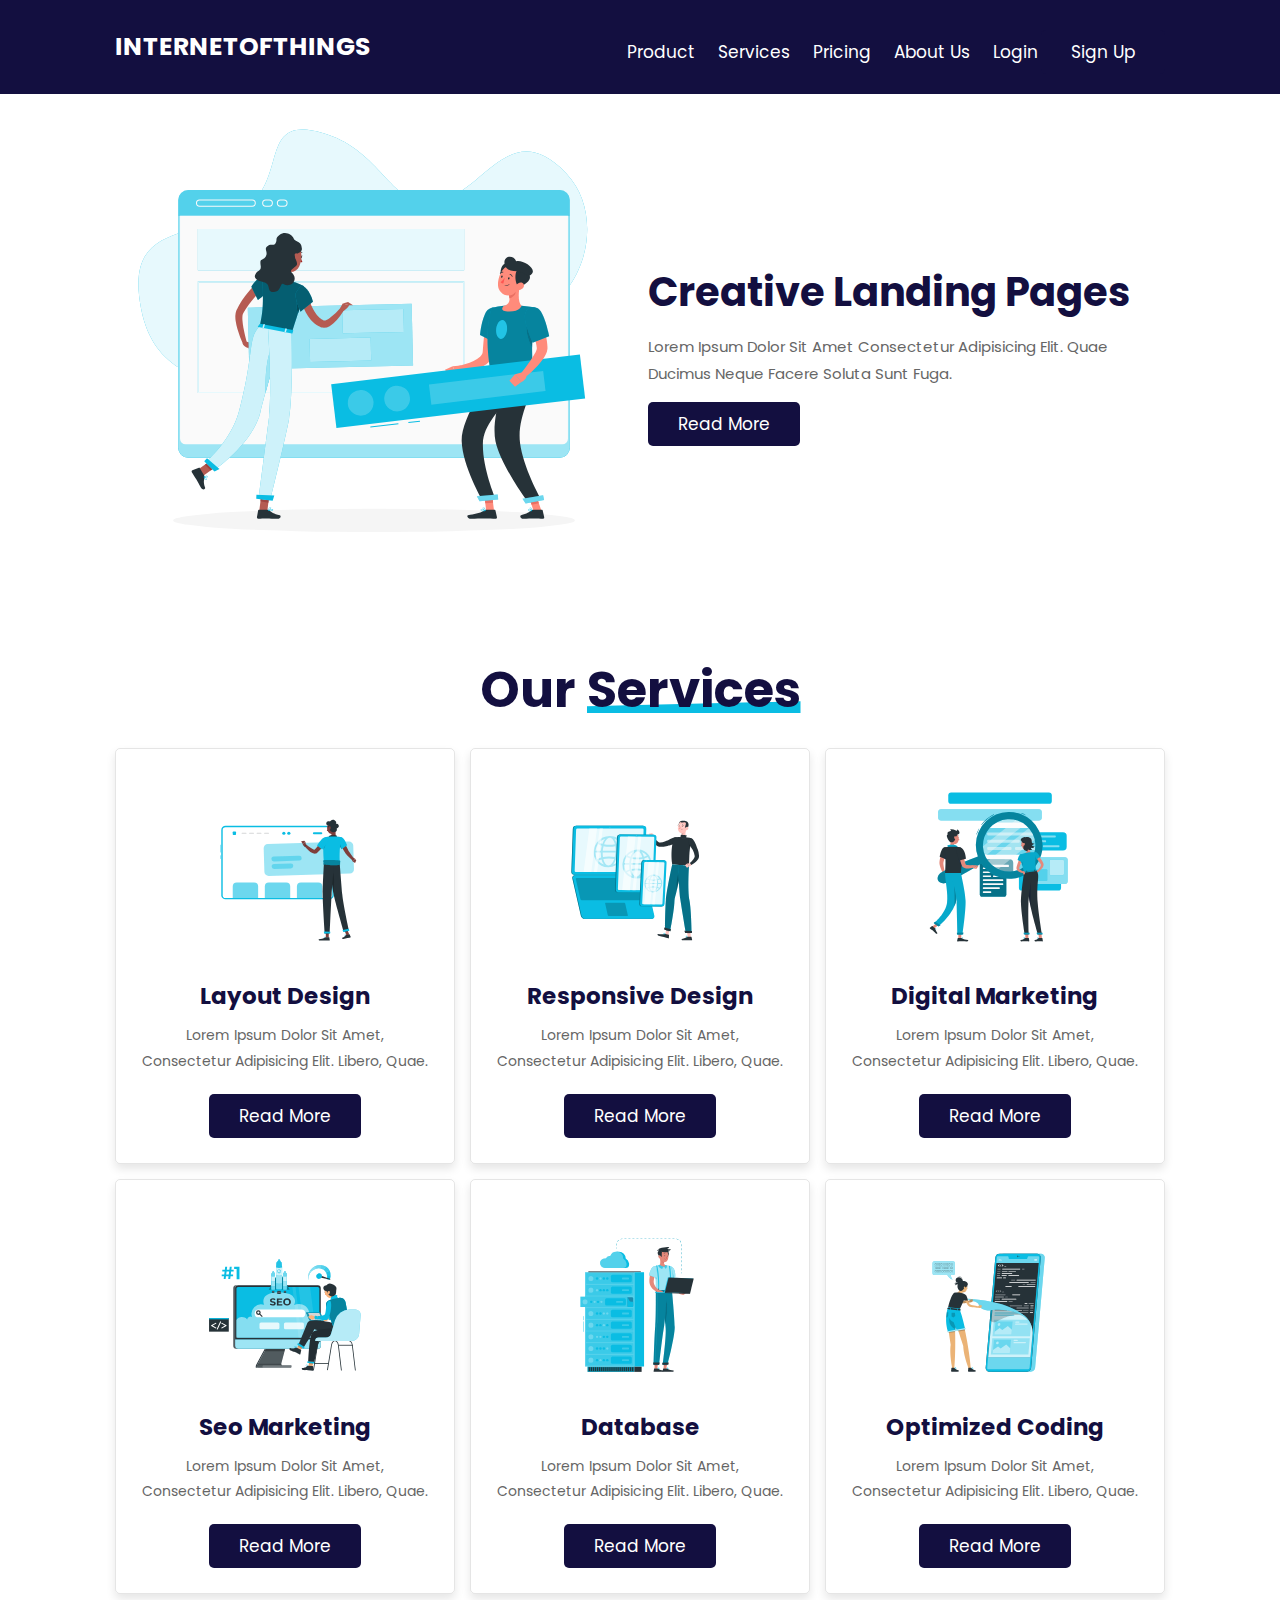
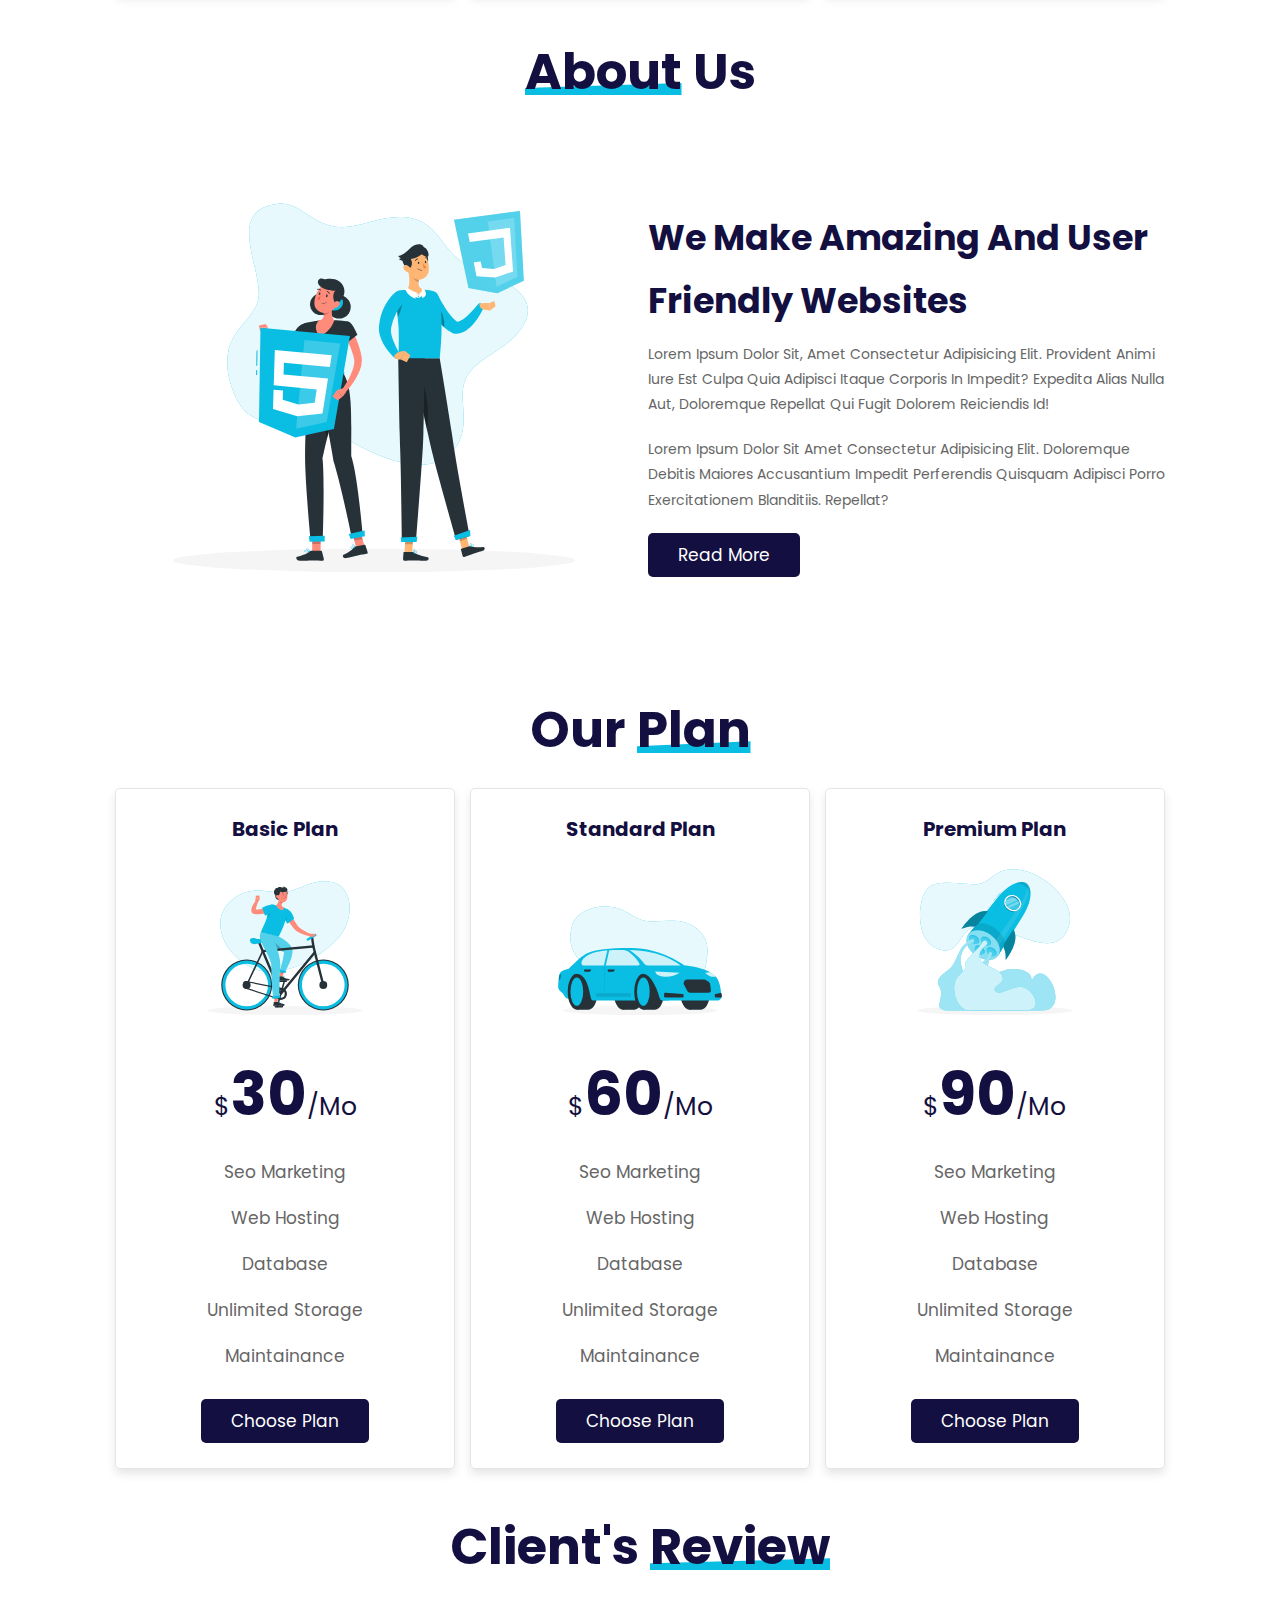
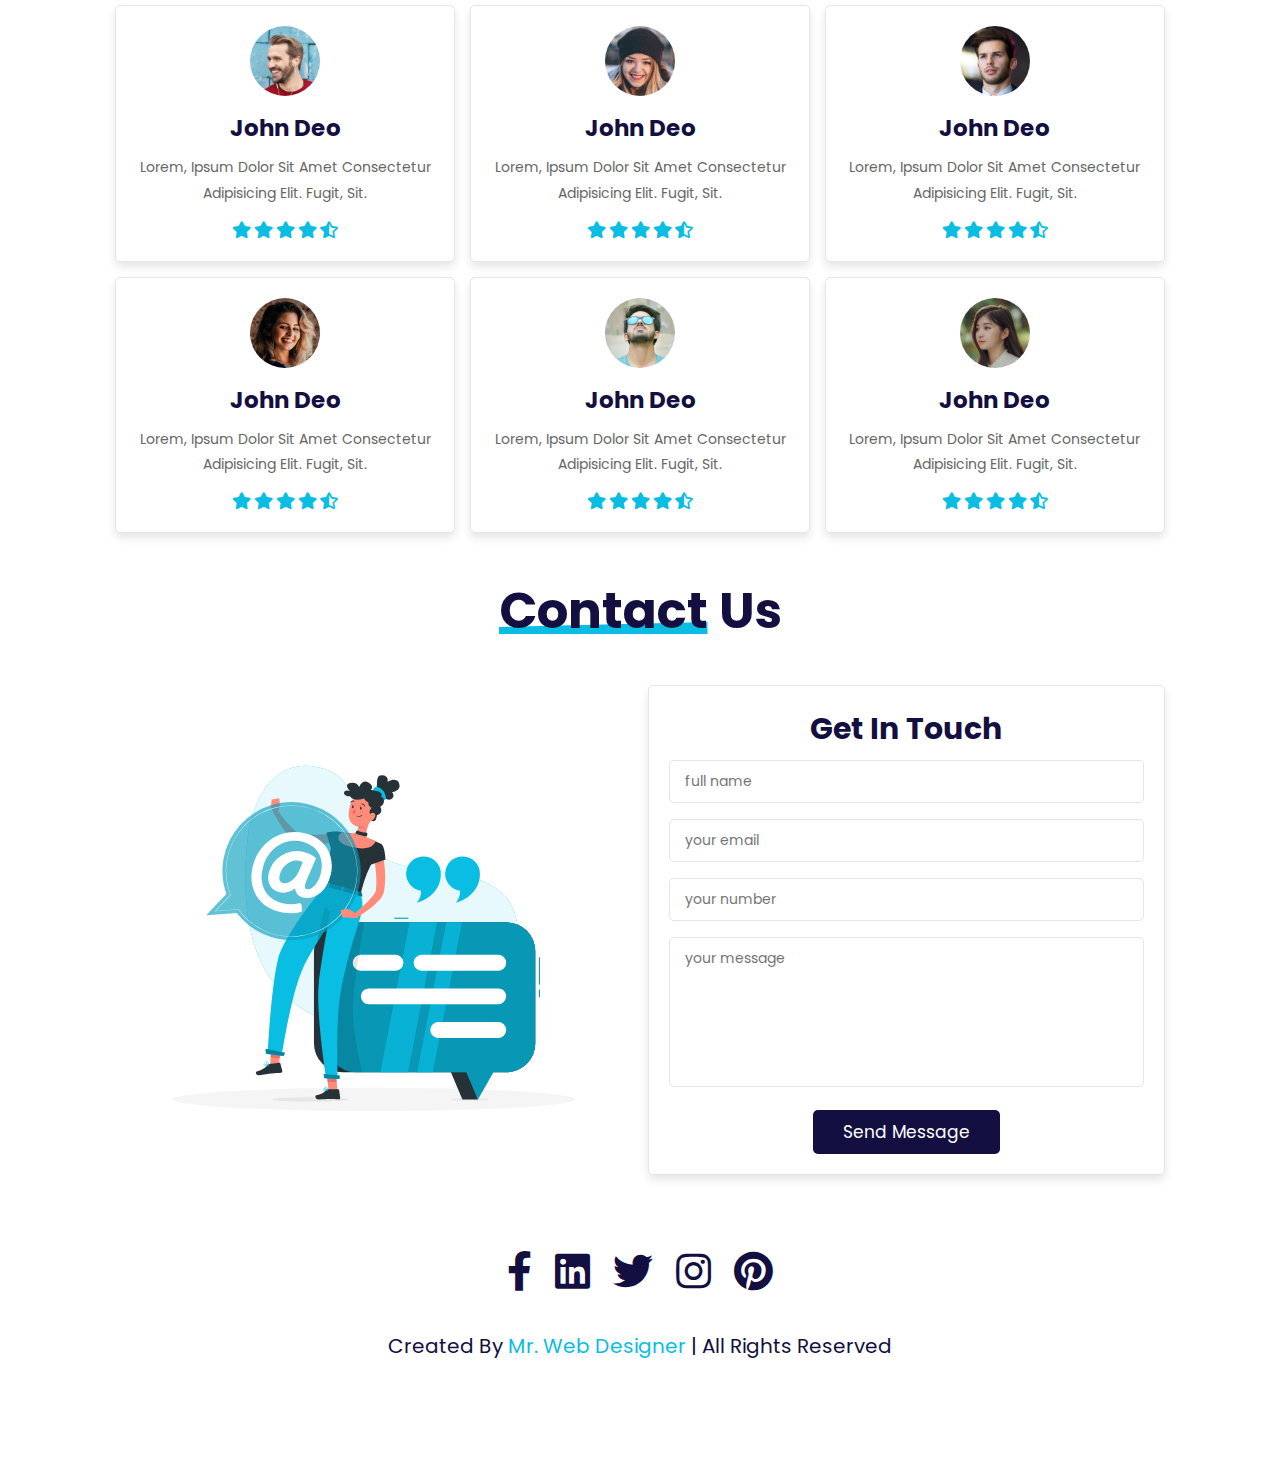
<file: landing page 2/index.html>
<!DOCTYPE html>
<html lang="en">
<head>
    <meta charset="UTF-8">
    <meta http-equiv="X-UA-Compatible" content="IE=edge">
    <meta name="viewport" content="width=device-width, initial-scale=1.0">
    <title>Complete Responsive Website Design Tutorial</title>

    <!-- font awesome cdn link  -->
    <link rel="stylesheet" href="https://cdnjs.cloudflare.com/ajax/libs/font-awesome/5.15.4/css/all.min.css">

    <!-- custom css file link  -->
    <link rel="stylesheet" href="css/style.css">

</head>
<body>
    
<!-- header section starts  -->

<header class="header">

    <a href="#" class="logo">InternetOfThings</a>

    <nav class="navbar">
        <a href="#home">Product</a>
        <a href="#services">services</a>
        <a href="#about">Pricing</a>
        <a href="#plan">About Us</a>
        <a href="#review">Login</a>
        <button type="button" class="btn btn-outline-light">Sign Up</button>
    </nav>

    <div id="menu-btn" class="fas fa-bars"></div>

</header>

<!-- header section ends -->

<!-- home section starts  -->

<section class="home" id="home">

    <div class="image">
        <img src="image/home-img.svg" alt="">
    </div>

    <div class="content">
        <h3>creative landing pages</h3>
        <p>Lorem ipsum dolor sit amet consectetur adipisicing elit. Quae ducimus neque facere soluta sunt fuga.</p>
        <a href="#" class="btn">read more</a>
    </div>

</section>

<!-- home section ends -->

<!-- services section starts  -->

<section class="services" id="services">

    <h1 class="heading"> our <span>services</span> </h1>

    <div class="box-container">

        <div class="box">
            <img src="image/s-1.svg" alt="">
            <h3>layout design</h3>
            <p>Lorem ipsum dolor sit amet, consectetur adipisicing elit. Libero, quae.</p>
            <a href="#" class="btn">read more</a>
        </div>

        <div class="box">
            <img src="image/s-2.svg" alt="">
            <h3>responsive design</h3>
            <p>Lorem ipsum dolor sit amet, consectetur adipisicing elit. Libero, quae.</p>
            <a href="#" class="btn">read more</a>
        </div>

        <div class="box">
            <img src="image/s-3.svg" alt="">
            <h3>digital marketing</h3>
            <p>Lorem ipsum dolor sit amet, consectetur adipisicing elit. Libero, quae.</p>
            <a href="#" class="btn">read more</a>
        </div>

        <div class="box">
            <img src="image/s-4.svg" alt="">
            <h3>seo marketing</h3>
            <p>Lorem ipsum dolor sit amet, consectetur adipisicing elit. Libero, quae.</p>
            <a href="#" class="btn">read more</a>
        </div>

        <div class="box">
            <img src="image/s-5.svg" alt="">
            <h3>database</h3>
            <p>Lorem ipsum dolor sit amet, consectetur adipisicing elit. Libero, quae.</p>
            <a href="#" class="btn">read more</a>
        </div>

        <div class="box">
            <img src="image/s-6.svg" alt="">
            <h3>optimized coding</h3>
            <p>Lorem ipsum dolor sit amet, consectetur adipisicing elit. Libero, quae.</p>
            <a href="#" class="btn">read more</a>
        </div>

    </div>

</section>

<!-- services section ends -->

<!-- about section starts  -->

<section class="about" id="about">

    <h1 class="heading"> <span>about</span> us </h1>

    <div class="row">
        <div class="image">
            <img src="image/about-img.svg" alt="">
        </div>
        <div class="content">
            <h3>we make amazing and user friendly websites</h3>
            <p>Lorem ipsum dolor sit, amet consectetur adipisicing elit. Provident animi iure est culpa quia adipisci itaque corporis in impedit? Expedita alias nulla aut, doloremque repellat qui fugit dolorem reiciendis id!</p>
            <p>Lorem ipsum dolor sit amet consectetur adipisicing elit. Doloremque debitis maiores accusantium impedit perferendis quisquam adipisci porro exercitationem blanditiis. Repellat?</p>
            <a href="#" class="btn">read more</a>
        </div>
    </div>

</section>

<!-- about section ends -->

<!-- plan section starts  -->

<section class="plan" id="plan">

    <h1 class="heading"> our <span>plan</span> </h1>

    <div class="box-container">

        <div class="box">
            <h3 class="title">basic plan</h3>
            <img src="image/price-img-1.svg" alt="">
            <h3 class="price"> <span>$</span>30<span>/mo</span> </h3>
            <ul>
                <li>seo marketing</li>
                <li>web hosting</li>
                <li>database</li>
                <li>unlimited storage</li>
                <li>maintainance</li>
            </ul>
            <a href="#" class="btn">choose plan</a>
        </div>

        <div class="box">
            <h3 class="title">standard plan</h3>
            <img src="image/price-img-2.svg" alt="">
            <h3 class="price"> <span>$</span>60<span>/mo</span> </h3>
            <ul>
                <li>seo marketing</li>
                <li>web hosting</li>
                <li>database</li>
                <li>unlimited storage</li>
                <li>maintainance</li>
            </ul>
            <a href="#" class="btn">choose plan</a>
        </div>

        <div class="box">
            <h3 class="title">premium plan</h3>
            <img src="image/price-img-3.svg" alt="">
            <h3 class="price"> <span>$</span>90<span>/mo</span> </h3>
            <ul>
                <li>seo marketing</li>
                <li>web hosting</li>
                <li>database</li>
                <li>unlimited storage</li>
                <li>maintainance</li>
            </ul>
            <a href="#" class="btn">choose plan</a>
        </div>
        
    </div>

</section>

<!-- plan section ends -->

<!-- review section starts  -->

<section class="review" id="review">

    <h1 class="heading"> client's <span>review</span> </h1>

    <div class="box-container">

        <div class="box">
            <img src="image/pic-1.png" alt="">
            <h3>john deo</h3>
            <p>Lorem, ipsum dolor sit amet consectetur adipisicing elit. Fugit, sit.</p>
            <div class="stars">
                <i class="fas fa-star"></i>
                <i class="fas fa-star"></i>
                <i class="fas fa-star"></i>
                <i class="fas fa-star"></i>
                <i class="fas fa-star-half-alt"></i>
            </div>
        </div>

        <div class="box">
            <img src="image/pic-2.png" alt="">
            <h3>john deo</h3>
            <p>Lorem, ipsum dolor sit amet consectetur adipisicing elit. Fugit, sit.</p>
            <div class="stars">
                <i class="fas fa-star"></i>
                <i class="fas fa-star"></i>
                <i class="fas fa-star"></i>
                <i class="fas fa-star"></i>
                <i class="fas fa-star-half-alt"></i>
            </div>
        </div>

        <div class="box">
            <img src="image/pic-3.png" alt="">
            <h3>john deo</h3>
            <p>Lorem, ipsum dolor sit amet consectetur adipisicing elit. Fugit, sit.</p>
            <div class="stars">
                <i class="fas fa-star"></i>
                <i class="fas fa-star"></i>
                <i class="fas fa-star"></i>
                <i class="fas fa-star"></i>
                <i class="fas fa-star-half-alt"></i>
            </div>
        </div>

        <div class="box">
            <img src="image/pic-4.png" alt="">
            <h3>john deo</h3>
            <p>Lorem, ipsum dolor sit amet consectetur adipisicing elit. Fugit, sit.</p>
            <div class="stars">
                <i class="fas fa-star"></i>
                <i class="fas fa-star"></i>
                <i class="fas fa-star"></i>
                <i class="fas fa-star"></i>
                <i class="fas fa-star-half-alt"></i>
            </div>
        </div>

        <div class="box">
            <img src="image/pic-5.png" alt="">
            <h3>john deo</h3>
            <p>Lorem, ipsum dolor sit amet consectetur adipisicing elit. Fugit, sit.</p>
            <div class="stars">
                <i class="fas fa-star"></i>
                <i class="fas fa-star"></i>
                <i class="fas fa-star"></i>
                <i class="fas fa-star"></i>
                <i class="fas fa-star-half-alt"></i>
            </div>
        </div>

        <div class="box">
            <img src="image/pic-6.png" alt="">
            <h3>john deo</h3>
            <p>Lorem, ipsum dolor sit amet consectetur adipisicing elit. Fugit, sit.</p>
            <div class="stars">
                <i class="fas fa-star"></i>
                <i class="fas fa-star"></i>
                <i class="fas fa-star"></i>
                <i class="fas fa-star"></i>
                <i class="fas fa-star-half-alt"></i>
            </div>
        </div>

    </div>

</section>

<!-- review section ends -->

<!-- contact section starts  -->

<section class="contact" id="contact">

    <h1 class="heading"> <span>contact</span> us </h1>

    <div class="row">
        <div class="image">
            <img src="image/contact-img.svg" alt="">
        </div>
        <form action="">
            <h3>get in touch</h3>
            <input type="text" placeholder="full name" class="box">
            <input type="email" placeholder="your email" class="box">
            <input type="number" placeholder="your number" class="box">
            <textarea name="" placeholder="your message" class="box" id="" cols="30" rows="10"></textarea>
            <input type="submit" value="send message" class="btn">
        </form>
    </div>
    

</section>

<!-- contact section ends -->

<!-- footer section starts  -->

<section class="footer">

    <div class="share">
        <a href="#" class="fab fa-facebook-f"></a>
        <a href="#" class="fab fa-linkedin"></a>
        <a href="#" class="fab fa-twitter"></a>
        <a href="#" class="fab fa-instagram"></a>
        <a href="#" class="fab fa-pinterest"></a>
    </div>

    <div class="credit"> created by <span>mr. web designer</span> | all rights reserved </div>

</section>

<!-- footer section ends -->






















<!-- custom js file link  -->
<script src="js/script.js"></script>

</body>
</html>
</file>
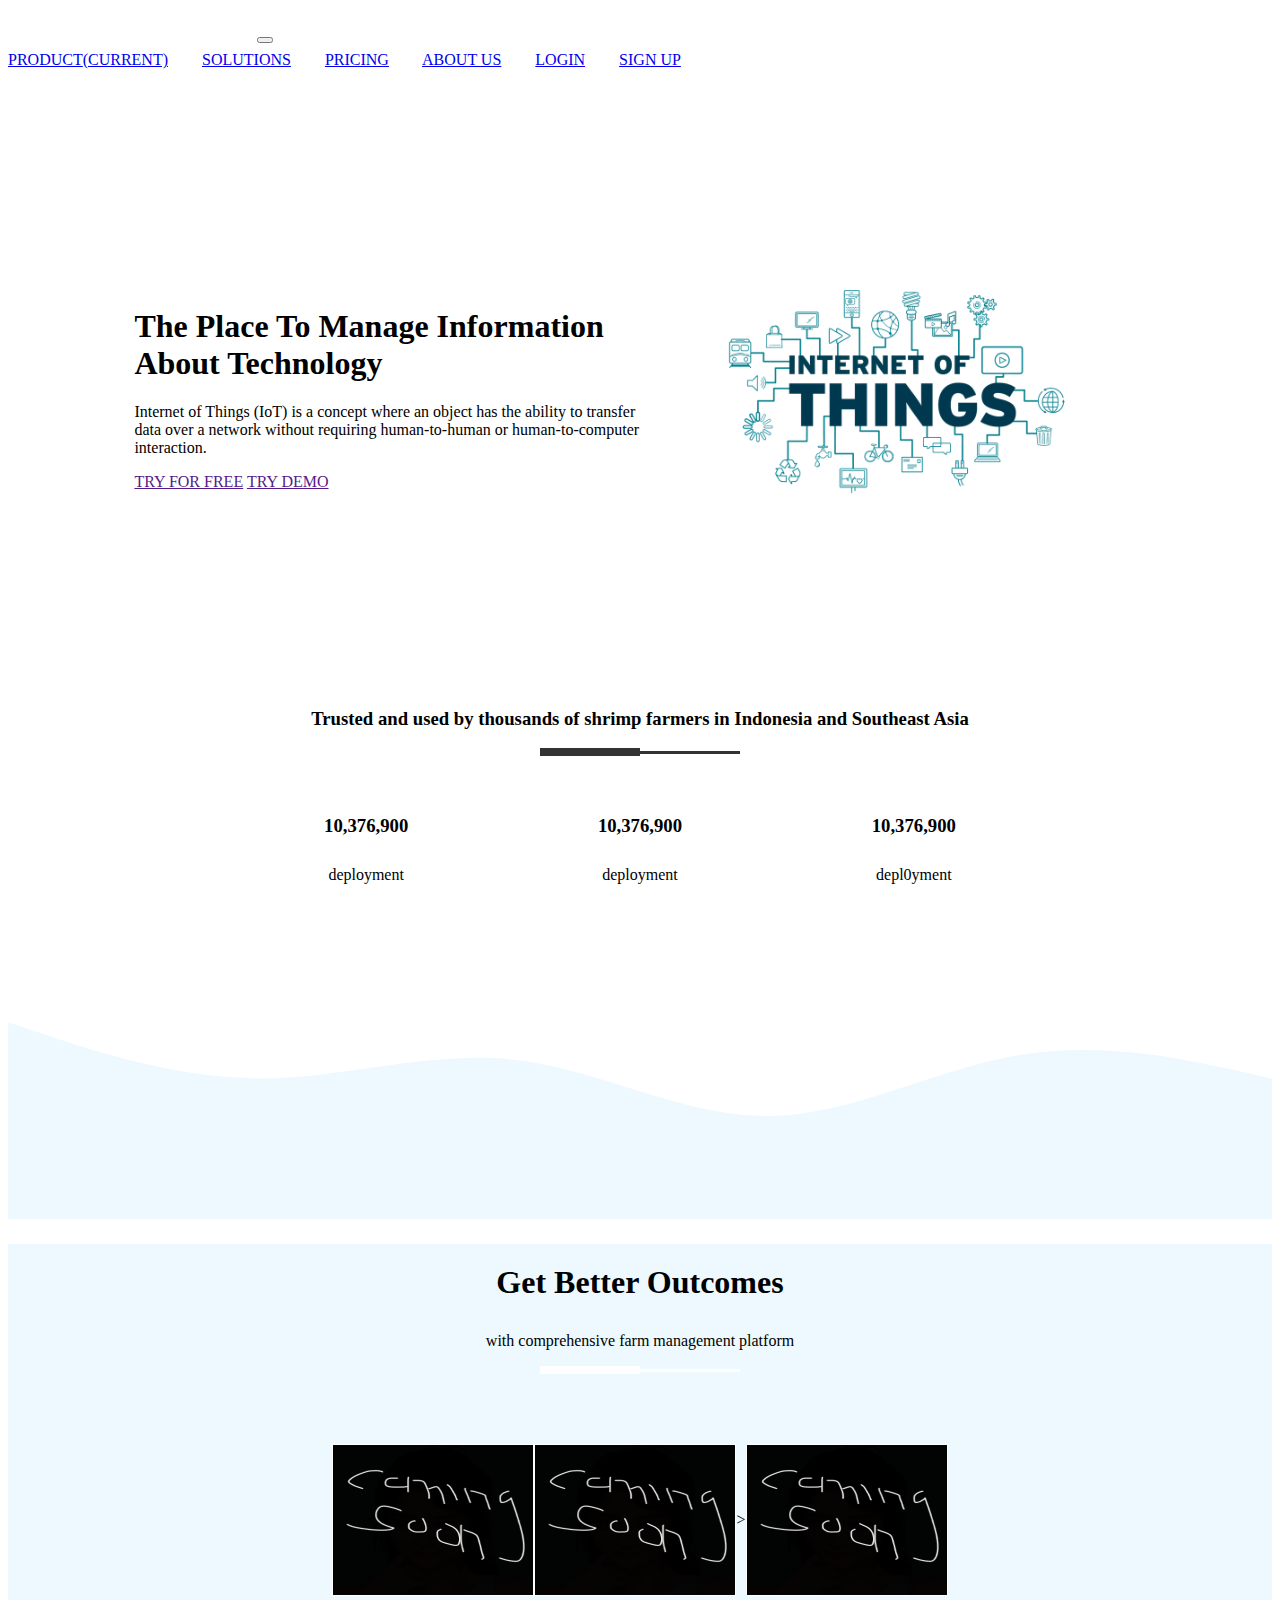
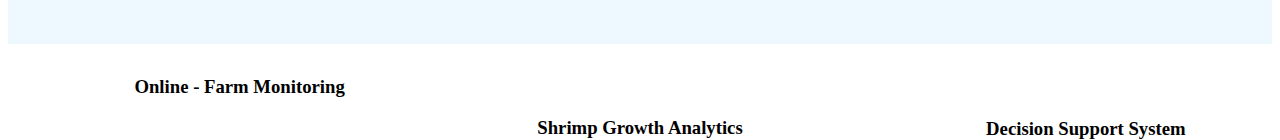
<file: newlandingpage/index.html>
<!doctype html>
<html lang="en">
  <head>
    <!-- Required meta tags -->
    <meta charset="utf-8">
    <meta name="viewport" content="width=device-width, initial-scale=1, shrink-to-fit=no">

    <!-- Bootstrap CSS -->
    <link rel="stylesheet" href="https://stackpath.bootstrapcdn.com/bootstrap/4.1.3/css/bootstrap.min.css" integrity="sha384-MCw98/SFnGE8fJT3GXwEOngsV7Zt27NXFoaoApmYm81iuXoPkFOJwJ8ERdknLPMO" crossorigin="anonymous">

    <!-- my font -->
    <link href="https://fonts.googleapis.com/css2?family=Viga&display=swap" rel="stylesheet">

    <link rel="stylesheet" href="style.css">


    <title>IoT</title>
  </head>
  <body>
   
    <!-- navbar -->
    <nav class="navbar navbar-expand-lg navbar-light">
      <div class="container">    
       <a class="navbar-brand" href="#">InternetOfThings</a>
       <button class="navbar-toggler" type="button" data-toggle="collapse" data-target="#navbarNavAltMarkup" aria-controls="navbarNavAltMarkup" aria-expanded="false" aria-label="Toggle navigation">
         <span class="navbar-toggler-icon"></span>
       </button>
       <div class="collapse navbar-collapse" id="navbarNavAltMarkup">
         <div class="navbar-nav ml-auto">
           <a class="nav-item nav-link active" href="#">Product<span class="sr-only">(current)</span></a>
           <a class="nav-item nav-link" href="#">Solutions</a>
           <a class="nav-item nav-link" href="#">Pricing</a>
           <a class="nav-item nav-link" href="#">About Us</a>
           <a class="nav-item nav-link" href="#">Login</a>
           <a class="nav-item btn btn-outline-primary tombol" href="#">Sign Up</a>
         </div>
       </div>
    </div>
   </nav>
    <!-- akhir navbar -->

    <!-- jumbotron -->
      <section class="hero-container">
        <div>
          <h1>The Place To Manage
            Information About Technology</h1>
          <p>Internet of Things (IoT) is a concept where an object has the ability
             to transfer data over a network without requiring
             human-to-human or human-to-computer interaction.</p>
             <a href="" class="btn btn-primary">TRY FOR FREE</a>
             <a href="" class="btn btn-outline-primary">TRY DEMO</a>
        </div>
        <img src="img/pngwing.com.png" alt="hero">
      </section>
    <!-- akhir jumbotron -->

    <!-- service -->
    <section>
      <div class="stats">
          <div class="container-stats">
            <h3>
              Trusted and used by thousands of shrimp farmers in Indonesia and Southeast Asia
            </h3>
            <div class="line">
              <div class="line01"></div>
              <div class="line02"></div>
          </div>
      </div>
      <div class="grid">
          <div>
              <h3>10,376,900</h3>
              <p>deployment</p>
          </div>
          <div>
              <h3>10,376,900</h3>
              <p>deployment</p>
          </div>
          <div>
              <h3>10,376,900</h3>
              <p>depl0yment</p>
          </div>
      </div>
    </section>

    <!--AKHIR CONTENT  -->


    <svg xmlns="http://www.w3.org/2000/svg" viewBox="0 0 1440 320"><path fill="#edf9fe" fill-opacity="1" d="M0,96L48,112C96,128,192,160,288,160C384,160,480,128,576,138.7C672,149,768,203,864,202.7C960,203,1056,149,1152,133.3C1248,117,1344,139,1392,149.3L1440,160L1440,320L1392,320C1344,320,1248,320,1152,320C1056,320,960,320,864,320C768,320,672,320,576,320C480,320,384,320,288,320C192,320,96,320,48,320L0,320Z"></path></svg>
    <!-- Galery -->
    <section class="galery">
      <div class="container-galery">
          <div class="galery-heading">
            
              <h1>Get Better Outcomes</h1>
              <p>with comprehensive farm management platform</p>
              <div class="line-galery">
                  <div class="line03"></div>
                  <div class="line04"></div>
              </div>
          </div>
          <div class="galery-image">
              <img src="cm.png" alt="" class="img-secondary">
              <img src="cm.png" alt="" class="img-secondary">>
              <img src="cm.png" alt="" class="img-secondary">
          </div>
          <h3 class="inform1">Online - Farm Monitoring</h3>
          <h3 class="inform2">Shrimp Growth Analytics</h3>
          <h3 class="inform3">Decision Support System​</h3>
      </div> 
  </section>

    

    <!-- Optional JavaScript -->
    <!-- jQuery first, then Popper.js, then Bootstrap JS -->
    <script src="https://code.jquery.com/jquery-3.3.1.slim.min.js" integrity="sha384-q8i/X+965DzO0rT7abK41JStQIAqVgRVzpbzo5smXKp4YfRvH+8abtTE1Pi6jizo" crossorigin="anonymous"></script>
    <script src="https://cdnjs.cloudflare.com/ajax/libs/popper.js/1.14.3/umd/popper.min.js" integrity="sha384-ZMP7rVo3mIykV+2+9J3UJ46jBk0WLaUAdn689aCwoqbBJiSnjAK/l8WvCWPIPm49" crossorigin="anonymous"></script>
    <script src="https://stackpath.bootstrapcdn.com/bootstrap/4.1.3/js/bootstrap.min.js" integrity="sha384-ChfqqxuZUCnJSK3+MXmPNIyE6ZbWh2IMqE241rYiqJxyMiZ6OW/JmZQ5stwEULTy" crossorigin="anonymous"></script>
  </body>
</html>
</file>
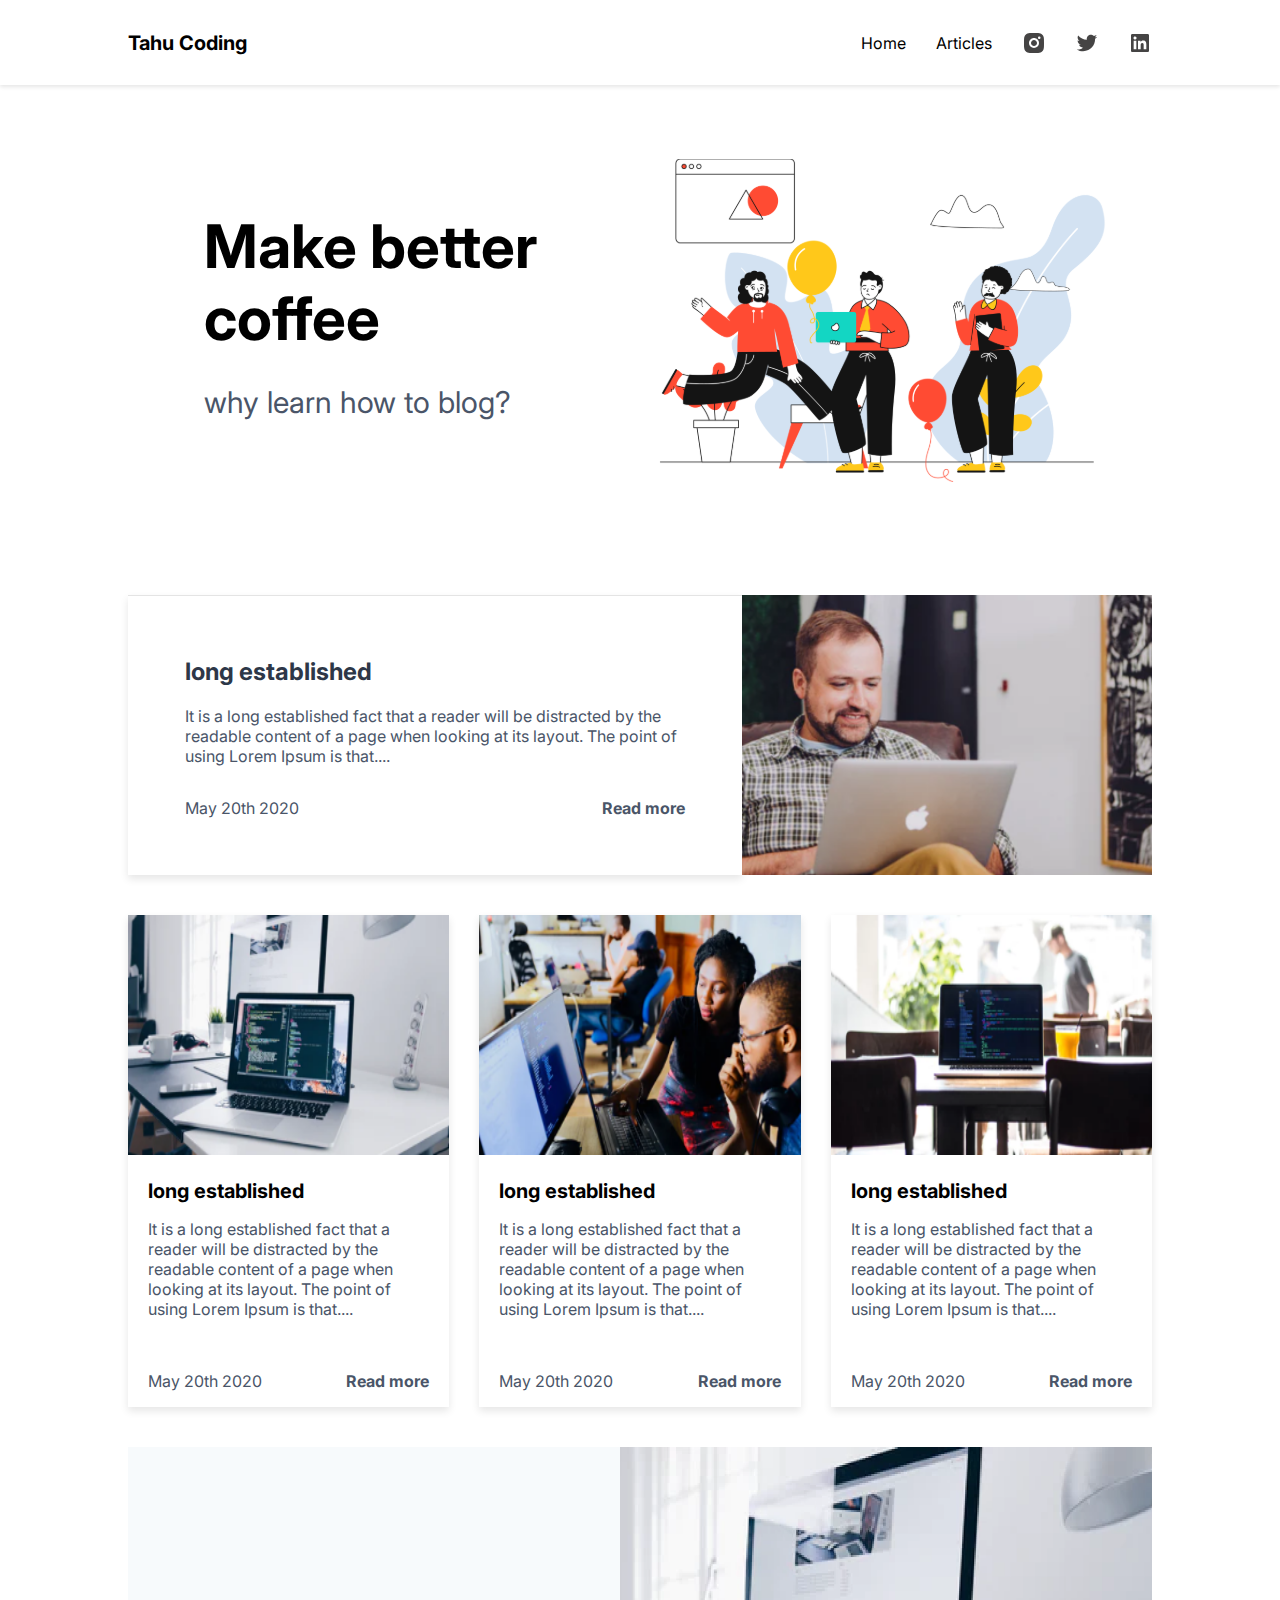
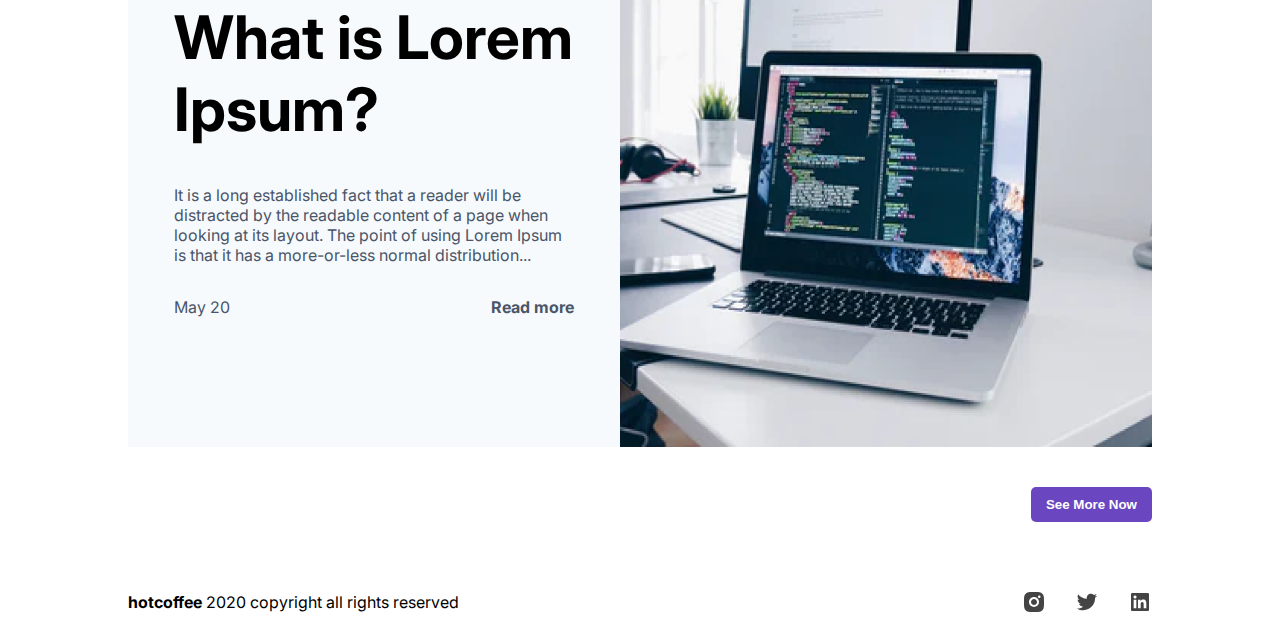
<file: newlandingpage/contohnya/HTMLCSS-Landing-Page-master/index.html>
<!DOCTYPE html>
<html lang="en">

<head>
    <meta charset="UTF-8">
    <meta http-equiv="X-UA-Compatible" content="IE=edge">
    <meta name="viewport" content="width=device-width, initial-scale=1.0">
    <title>My Blog By Tahu Coding</title>
    <link rel="preconnect" href="https://fonts.gstatic.com">
    <link href="https://fonts.googleapis.com/css2?family=Inter&display=swap" rel="stylesheet">

    <link rel="stylesheet" href="style.css">
</head>

<body>
    <nav class="navbar">
        <h1>Tahu Coding</h1>
        <div class="nav-menu">
            <p>Home</p>
            <p>Articles</p>
            <img src="assets/instagram.svg" alt="instagram">
            <img src="assets/twitter.svg" alt="twitter">
            <img src="assets/linkedin.svg" alt="linkedin">
        </div>
    </nav>
    <section class="hero-container">
        <div>
            <div>
                <h1>Make better coffee
                </h1>
                <p>why learn how to blog?</p>
            </div>
        </div>
        <img src="assets/hero.svg" alt="hero">
    </section>
    <section class="description-container">
        <div>
            <div>
                <h2> long established</h2>
                <p>It is a long established fact that a reader will be distracted by the readable content of a page when
                    looking at its layout. The point of using Lorem Ipsum is that....</p>
            </div>
            <div class="description-left-footer">
                <p>May 20th 2020</p>
                <p class="font-weight-bold">Read more</p>
            </div>
        </div>
        <img src="assets/desc.png" alt="desc">
    </section>
    <section class="content-container">
        <div class="card">
            <img src="assets/card1.png" alt="card1">
            <div class="card-body">
                <h3>long established</h3>
                <p>It is a long established fact that a reader will be distracted by the readable content of a page when
                    looking at its layout. The point of using Lorem Ipsum is that....</p>
            </div>
            <div class="card-footer">
                <p>May 20th 2020</p>
                <p class="font-weight-bold">Read more</p>
            </div>
        </div>
        <div class="card">
            <img src="assets/card2.png" alt="card2">
            <div class="card-body">
                <h3>long established</h3>
                <p>It is a long established fact that a reader will be distracted by the readable content of a page when
                    looking at its layout. The point of using Lorem Ipsum is that....</p>
            </div>
            <div class="card-footer">
                <p>May 20th 2020</p>
                <p class="font-weight-bold">Read more</p>
            </div>
        </div>
        <div class="card">
            <img src="assets/card3.png" alt="card3">
            <div class="card-body">
                <h3>long established</h3>
                <p>It is a long established fact that a reader will be distracted by the readable content of a page when
                    looking at its layout. The point of using Lorem Ipsum is that....</p>
            </div>
            <div class="card-footer">
                <p>May 20th 2020</p>
                <p class="font-weight-bold">Read more</p>
            </div>
        </div>
    </section>
    <section class="what-is-container">
        <div>
            <div>
                <h1>What is Lorem Ipsum?</h1>
                <p>It is a long established fact that a reader will be distracted by the readable content of a page when
                    looking at its layout. The point of using Lorem Ipsum is that it has a more-or-less normal
                    distribution...</p>
            </div>
            <div class="footer">
                <p>May 20</p>
                <p class="font-weight-bold">Read more</p>
            </div>
        </div>
        <img src="assets/desc2.png" alt="what-is">
    </section>
    <section class="button-container">
        <button class="btn">See More Now</button>
    </section>
    <footer>
        <p><b>hotcoffee</b> 2020 copyright all rights reserved</p>
        <div>
            <img src="assets/instagram.svg" alt="instagram">
            <img src="assets/twitter.svg" alt="twitter">
            <img src="assets/linkedin.svg" alt="linkedin">
        </div>
    </footer>

</body>

</html>
</file>
<file: landing page 2/css/style.css>
@import url('https://fonts.googleapis.com/css2?family=Poppins:wght@100;200;300;400;500;600;700&display=swap');

:root{
    --blue:#0abde3;
    --black:#130f40;
    --light-color:#666;
    --border:.1rem solid rgba(0,0,0,.1);
    --box-shadow:0 .5rem 1rem rgba(0,0,0,.1);
}

*{
    font-family: 'Poppins', sans-serif;
    margin:0; padding:0;
    box-sizing: border-box;
    outline: none; border:none;
    text-decoration: none;
    text-transform: capitalize;
    transition: all .2s linear;
}

html{
    font-size: 62.5%;
    overflow-x: hidden;
    scroll-padding-top: 7rem;
    scroll-behavior: smooth;
}

section{
    padding:2rem 9%;
}

html::-webkit-scrollbar{
    width:1rem;
}

html::-webkit-scrollbar-track{
    background: #fff;
}

html::-webkit-scrollbar-thumb{
    background: var(--blue);
    border-radius: 5rem;
}

.heading{
    text-align: center;
    padding-bottom: 2rem;
    font-size: 5rem;
    color:var(--black);
}

.heading span{
    position: relative;
    z-index: 0;
}

.heading span::before{
    content: '';
    position: absolute;
    bottom: 1.2rem; left:0;
    height: 100%;
    width:100%;
    background: var(--blue);
    clip-path: polygon(0 90%, 100% 83%, 100% 100%, 0% 100%);
    z-index: -1;
}

.btn{
    margin-top: 1rem;
    display: inline-block;
    padding:.9rem 3rem;
    font-size: 1.7rem;
    cursor: pointer;
    color:#fff;
    background: var(--black);
    border-radius: .5rem;
}

.btn:hover{
    background: var(--blue);
}

.header{
    display: flex;
    align-items: center;
    justify-content: space-between;
    padding:2rem 9%;
    background: var(--black);
    position: fixed;
    top:0; left:0; right:0;
    z-index: 1000;
}

.header .logo{
    text-transform: uppercase;
    font-size: 2.5rem;
    color:#fff;
    font-weight: bolder;
}

.header .navbar a{
    margin-left: 2rem;
    font-size: 1.7rem;
    color:#fff;
}

.header .navbar a:hover{
    color:var(--blue);
}

#menu-btn{
    cursor: pointer;
    color:#fff;
    font-size: 3rem;    
    display: none;
}

.home{
    padding-top: 9rem;
    display: flex;
    align-items: center;
    flex-wrap: wrap;
    gap:1.5rem;
}

.home .image{
    flex:1 1 42rem;
}

.home .image img{
    width: 100%;
}

.home .content{
    flex:1 1 42rem;
}

.home .content h3{
    color:var(--black);
    font-size: 4rem;
    line-height: 1.8;
}

.home .content p{
    color:var(--light-color);
    font-size: 1.5rem;
    line-height: 1.8;
    padding:.5rem 0;
}

.services .box-container{
    display: grid;
    grid-template-columns: repeat(auto-fit, minmax(27rem, 1fr));
    gap:1.5rem;
}

.services .box-container .box{
    text-align: center;
    border:var(--border);
    box-shadow: var(--box-shadow);
    border-radius: .5rem;
    padding:2.5rem;
}

.services .box-container .box img{
    height: 20rem;
}

.services .box-container .box h3{
    font-size: 2.3rem;
    color:var(--black);
}

.services .box-container .box p{
    font-size: 1.4rem;
    color:var(--light-color);
    padding:1rem 0;
    line-height: 1.8;
}

.about .row{
    display: flex;
    align-items: center;
    flex-wrap: wrap;
    gap:1.5rem;
}

.about .row .image{
    flex:1 1 42rem;
}

.about .row .image img{
    width:100%;
}

.about .row .content{
    flex:1 1 42rem;
} 

.about .row .content h3{
    color:var(--black);
    font-size: 3.5rem;
    line-height: 1.8;
}

.about .row .content p{
    color:var(--light-color);
    font-size: 1.4rem;
    line-height: 1.8;
    padding:1rem 0;
}

.plan .box-container{
    display: grid;
    grid-template-columns: repeat(auto-fit, minmax(27rem, 1fr));
    gap:1.5rem;
}

.plan .box-container .box{
    border:var(--border);
    box-shadow: var(--box-shadow);
    border-radius: .5rem;
    text-align: center;
    padding:2.5rem 2rem;    
}

.plan .box-container .box .title{
    font-size: 2rem;
    color:var(--black);
}

.plan .box-container .box img{
    height: 20rem;
}

.plan .box-container .box .price{
    font-size: 6rem;
    color:var(--black);
    font-weight: bolder;
}

.plan .box-container .box .price span{
    font-size: 2.5rem;
    font-weight: normal;
}

.plan .box-container .box ul{
    padding:1rem 0;
    list-style: none;
}

.plan .box-container .box ul li{
    padding:1rem 0;
    font-size: 1.7rem;
    color:var(--light-color);
}

.review .box-container{
    display: grid;
    grid-template-columns: repeat(auto-fit, minmax(27rem, 1fr));
    gap:1.5rem;
}

.review .box-container .box{
    text-align: center;
    padding:2rem;
    border-radius: .5rem;
    box-shadow: var(--box-shadow);
    border:var(--border);
}

.review .box-container .box img{
    height: 7rem;
    width: 7rem;
    border-radius: 50%;
    object-fit: cover;
}

.review .box-container .box h3{
    font-size: 2.3rem;
    color:var(--black);
    padding-top: 1rem;
}

.review .box-container .box p{
    font-size: 1.4rem;
    color:var(--light-color);
    padding: 1rem 0;
    line-height: 1.8;
}

.review .box-container .box .stars{
    padding-top: .5rem;
}

.review .box-container .box .stars i{
    font-size: 1.7rem;
    color:var(--blue);
}

.contact .row{
    display: flex;
    align-items: center;
    flex-wrap: wrap;
    gap:1.5rem;
}

.contact .row .image{
    flex:1 1 42rem;
}

.contact .row .image img{
    width:100%;
}

.contact .row form{
    flex:1 1 42rem;
    border-radius: .5rem;
    border:var(--border);
    box-shadow: var(--box-shadow);
    padding:2rem;
    text-align: center;
} 

.contact .row form h3{
    color:var(--black);
    font-size: 3rem;
}

.contact .row form .box{
    width: 100%;
    margin:.8rem 0;
    padding:1rem 1.5rem;
    border-radius: .5rem;
    border:var(--border);
    text-transform: none;
    font-size: 1.4rem;
}

.contact .row form .box:focus,
.contact .row form .box:hover{
    border-color: var(--blue);
}

.contact .row form textarea{
    height: 15rem;
    resize: none;
}

.footer{
    text-align: center;
    padding-bottom: 8rem;
}

.footer .share{
    padding:1rem 0;
}

.footer .share a{
    color:var(--black);
    font-size: 4rem;
    margin:1rem;
}

.footer .share a:hover{
    color:var(--blue);
}

.footer .credit{
    padding:2rem 1rem;
    text-align: center;
    font-size: 2rem;
    color:var(--black);
}

.footer .credit span{
    color:var(--blue);
}











/* media queries  */
@media (max-width:991px){

    html{
        font-size: 55%;
    }

    .header{
        padding:2rem;
    }

    section{
        padding:2rem;
    }

}

@media (max-width:768px){

    #menu-btn{
        display: initial;
    }

    #menu-btn.fa-times{
        transform: rotate(180deg);
    }

    .header .navbar{
        position: absolute;
        top:99%; left:0; right:0;
        background:var(--black);
        clip-path: polygon(0 0, 100% 0, 100% 0, 0 0);
    }

    .header .navbar.active{
        clip-path: polygon(0 0, 100% 0, 100% 100%, 0% 100%);
    }

    .header .navbar a{
        font-size: 2rem;
        margin:2.5rem 2rem;
        display: block;
    }

}

@media (max-width:450px){

    html{
        font-size: 50%;
    }

}
</file>
<file: newlandingpage/style.css>
/* Navbar */
.navbar-brand {
    font-family: viga;
    font-size: 32px;
    color: #ffffff;
}


.hero-container {
    display: flex;
    height: 640px;
    padding: 0 10%;
    text-align: left;
}

.hero-container > div {
    width: 50%;
    align-self: center;
}

.hero-container > img {
    width: 50%;
    height: 323px;
    align-self: center;
    object-fit: cover;
    
}

/* akhir navbar */

/* stats */

.container-stats{
    text-align: center;
}

.stats{
    width: 80%;
    height: 250px;
    margin: -20px auto;
}

.stats-heading{
    text-align: center;
    padding: 10px;
    font-size: 20px;
    color: #333;
}
.line{
    display: flex;
    justify-content: center;
    align-items: center;
    padding-bottom: 40px;
}

.line01{
    width: 100px;
    height: 8px;
    background: #333;
}
.line02{
    width: 100px;
    height: 3px;
    background: #333;
}

.grid{
    display: flex;
    justify-content: space-evenly;
    align-items: center;
    text-align: center;
}

.grid i{
    padding-bottom: 20px;
}

.grid h3{
    padding-bottom: 10px;
}

/* akhir stats */

/* galery */

.galery{
    background: #edf9fe; 
}

.container-galery{
    width: 80%;
    height: 400px;
    margin: auto;
}

.galery-heading{
    text-align: center;
    margin-bottom: 10px;
}
.galery-heading h1{
    color: rgb(0, 0, 0);
    padding-bottom: 10px;
    padding-top: 20px;

}
.galery-image{
    display: flex;
    justify-content: center;
    align-items: center;
    margin: 30px;
    
}
.img-secondary{
    border: 1px solid white;
    width: 200px;
    height: 150px;
}
.img-top{
    border: 1px solid white;
    width: 400px;
    height: 250px;
}
.line-galery{
    display: flex;
    justify-content: center;
    align-items: center;
    padding-bottom: 40px;
}
.line03{
    width: 100px;
    height: 8px;
    background: rgb(255, 255, 255);
}
.line04{
    width: 100px;
    height: 3px;
    background: rgb(255, 255, 255);
}

.inform1{
    text-align: left;
    margin-top: 80px;
}

.inform2{
    text-align: center;
}

.inform3{
    text-align: right;
    margin: -40px;
}







































/* jumbotron
.jumbotron {
    background-image: url(img/bg.png);
    background-size: cover;
    height: 640px;
    display: flex;
} */

/* .jumbotron > div {
    width: 50%;
    
}

.jumbotron > img {
    width: 50%;
    height: 40px;
}

.jumbotron .display-4 {
    text-align: left;
    margin-top: 150px;
    font-weight: 600;
    font-size: 40px;
} */





/* utility */
.tombol {
    text-transform: uppercase;
    border-radius: 40px;
}


/* testimonial */
.testimonial {
    margin-top: 180px;

}

/* DEKSTOP VERSION */
@media (min-width: 992px) { 


    .nav-link {
        text-transform: uppercase;
        margin-right: 30px;
    }

    .nav-link:hover::after {
        content: '';
        display: block;
        border-bottom: 3px solid blue;
        width: 50%;
        margin: auto;
        padding-bottom: 5px;
        margin-bottom: -8px;
    }

    /* jumbotron
    .jumbotron {
        margin-top: -75px;
    } */

 }
</file>
<file: newlandingpage/contohnya/HTMLCSS-Landing-Page-master/style.css>
:root {
  --darkGray: #2d3748;
  --gray: #4a5568;
  --grayLight: #f7fafc;
  --primary: #6b46c1;
}

body {
  box-sizing: border-box;
  padding: 0;
  margin: 0;
  font-family: "Inter", sans-serif;
}

.navbar {
  background: white;
  height: 85px;
  display: flex;
  padding: 0 10%;
  align-items: center;
  justify-content: space-between;
  box-shadow: 0 2px 4px 0 rgba(1, 1, 1, 0.1);
}

.navbar > h1 {
  font-size: 20px;
  font-weight: bolder;
}

.nav-menu {
  display: flex;
  gap: 30px;
}

.hero-container {
  display: flex;
  height: 470px;
  padding: 0 10%;
}

.hero-container > div {
  width: 50%;
  display: flex;
  flex-direction: column;
  align-items: center;
  justify-content: center;
}

.hero-container h1 {
  font-size: 60px;
  width: 360px;
  margin: 20px 0;
  font-weight: bolder;
}

.hero-container p {
  font-size: 30px;
  color: var(--gray);
}

.hero-container > img {
  width: 50%;
  height: 323px;
  align-self: center;
}

.description-container {
  height: 280px;
  margin: 40px 0;
  padding: 0 10%;
  display: flex;
}

.description-container > div {
  width: 60%;
  display: flex;
  justify-content: center;
  align-items: center;
  flex-direction: column;
  box-shadow: 0px 4px 8px 0px rgba(1, 1, 1, 0.1);
  border-top: 1px solid rgb(228, 228, 228);
}

.description-container h2 {
  color: var(--darkGray);
  font-weight: bolder;
}

.description-container p {
  color: var(--gray);
}

.description-container > div > div {
  width: 500px;
}

.description-container > img {
  width: 40%;
  object-fit: cover;
}

.description-left-footer {
  display: flex;
  justify-content: space-between;
}

.content-container {
  min-height: 400px;
  margin: 40px 0;
  padding: 0 10%;
  display: grid;
  grid-template-columns: repeat(3, 1fr);
  gap: 30px;
}

.content-container .card {
  height: 100%;
}

.card {
  box-shadow: 0 4px 8px 0 rgba(1, 1, 1, 0.1);
  transform: 0.3s;
}

.card:hover {
  box-shadow: 0 4px 8px 0 rgba(1, 1, 1, 0.2);
  cursor: pointer;
}

.card > img {
  object-fit: fill;
  height: 240px;
  width: 100%;
}

.card > .card-body {
  padding: 20px;
}

.card h3 {
  font-size: 20px;
  margin: 0 15px 0 0;
}

.card p {
  color: var(--gray);
  font-size: 16px;
}

.card > .card-footer {
  display: flex;
  justify-content: space-between;
  padding: 0 20px;
}

.what-is-container {
  height: 600px;
  padding: 0 10%;
  display: flex;
  margin: 40px 0;
}

.what-is-container h1 {
  font-size: 60px;
}

.what-is-container p {
  color: var(--gray);
  font-size: 16px;
}

.what-is-container > div {
  display: flex;
  justify-content: center;
  align-items: center;
  flex-direction: column;
  width: 48%;
  background: yellow;
  background: var(--grayLight);
}

.what-is-container > div > div {
  width: 400px;
}

.what-is-container > img {
  width: 52%;
  background: red;
}

.what-is-container > div > .footer {
  display: flex;
  justify-content: space-between;
}

.button-container {
  display: flex;
  justify-content: flex-end;
  padding: 0 10%;
  margin: 40px 0;
}

.btn {
  background: var(--primary);
  outline: none;
  border: none;
  padding: 10px 15px;
  color: white;
  border-radius: 5px;
  font-weight: bold;
}

footer {
  display: flex;
  justify-content: space-between;
  align-items: center;
  padding: 0 10%;
  height: 80px;
}
footer > div {
  display: flex;
  gap: 30px;
}

/*utils */

.font-weight-bold {
  font-weight: bold;
}

@media only screen and (max-width: 420px) {
  .hero-container {
    flex-wrap: wrap;
    height: 100%;
  }

  .hero-container > div {
    width: 100%;
    height: 250px;
  }

  .hero-container > img {
    width: 100%;
    height: 100%;
  }

  .hero-container h1 {
    font-size: 36px;
    text-align: center;
    width: 100%;
  }

  .hero-container p {
    font-size: 22px;
    text-align: center;
  }

  .content-container {
    grid-template-columns: 1fr;
  }

  .description-container {
    flex-wrap: wrap;
    height: 100%;
  }

  .description-container h2,
  .description-container p {
    text-align: center;
  }

  .description-container > div {
    width: 100%;
    padding: 5%;
  }

  .description-container > div > div {
    width: 100%;
  }

  .description-container > img {
    width: 100%;
    height: 200px;
  }

  .what-is-container {
    flex-wrap: wrap;
    height: 100%;
    flex-direction: column-reverse;
  }

  .what-is-container > div {
    width: 100%;
  }

  .what-is-container > div > div {
    width: 100%;
  }

  .what-is-container > img {
    width: 100%;
  }

  .what-is-container h1 {
    font-size: 36px;
    text-align: center;
    width: 100%;
  }

  .what-is-container p {
    width: 100%;
    font-size: 18px;
    text-align: center;
  }

  nav > .nav-menu {
    display: none;
  }

  .card img {
    height: 200px;
  }

  .button-container {
    justify-content: center;
  }

  footer {
    flex-direction: column-reverse;
  }
}
</file>
